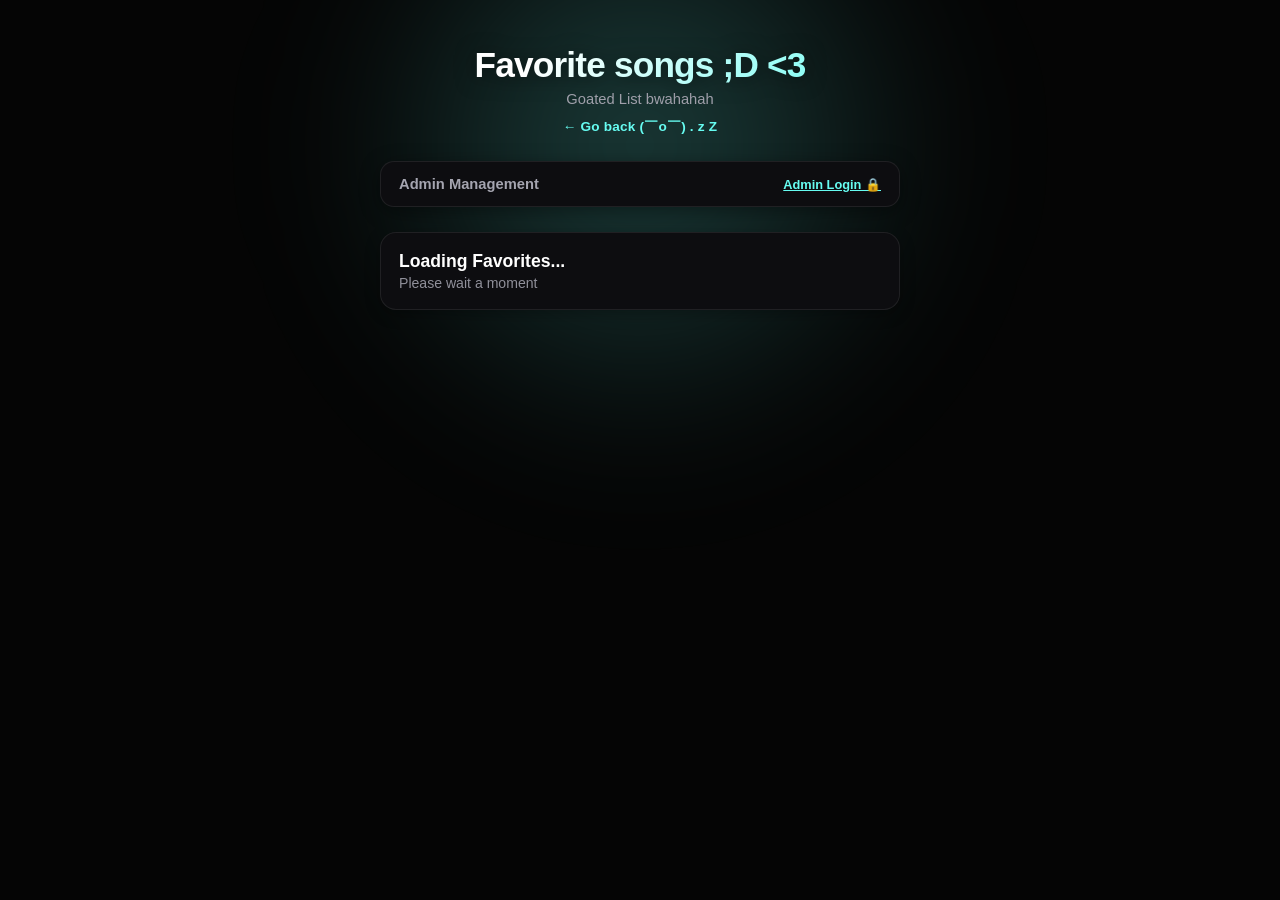
<file: favs.html>
<!DOCTYPE html>
<html lang="en">
<head>
  <meta charset="UTF-8" />
  <meta name="viewport" content="width=device-width, initial-scale=1.0" />
  <title>Favorite songs ;D &lt;3</title>
  <style>
    * {
      box-sizing: border-box;
      margin: 0;
      padding: 0;
      font-family: -apple-system, BlinkMacSystemFont, "SF Pro Display", "Segoe UI", Roboto, Helvetica, Arial, sans-serif;
    }

    :root {
      --accent-color: #66fcf1;
      --accent-glow: rgba(102, 252, 241, 0.25);
      --accent-gradient: linear-gradient(135deg, #ffffff 30%, #66fcf1 100%);
    }

    body {
      background-color: #050505;
      color: #f0f0f5;
      display: flex;
      justify-content: center;
      padding: 45px 15px;
      min-height: 100vh;
      position: relative;
      overflow-x: hidden;
      -webkit-font-smoothing: antialiased;
    }

    .ambient-glow {
      position: fixed;
      top: -20%;
      left: 50%;
      transform: translateX(-50%);
      width: 650px;
      height: 650px;
      background: radial-gradient(circle, var(--accent-glow) 0%, rgba(5, 5, 5, 0) 70%);
      z-index: 0;
      pointer-events: none;
      filter: blur(70px);
    }

    .wrapper {
      position: relative;
      z-index: 1;
      width: 100%;
      max-width: 520px;
      display: flex;
      flex-direction: column;
      gap: 25px;
    }

    header {
      text-align: center;
    }

    header h1 {
      font-size: 2.2rem;
      font-weight: 900;
      letter-spacing: -0.8px;
      margin-bottom: 6px;
      background: var(--accent-gradient);
      -webkit-background-clip: text;
      -webkit-text-fill-color: transparent;
      filter: drop-shadow(0 2px 10px rgba(0,0,0,0.5));
    }

    .subtitle {
      color: #a0a0ab;
      font-size: 0.92rem;
      font-weight: 500;
      display: flex;
      align-items: center;
      justify-content: center;
      gap: 6px;
    }

    .nav-link {
      color: var(--accent-color);
      text-decoration: none;
      font-size: 0.85rem;
      font-weight: 600;
      letter-spacing: 0.2px;
    }

    .status-card {
      background: #0d0d10;
      border: 1px solid rgba(255, 255, 255, 0.08);
      border-radius: 14px;
      padding: 14px 18px;
      display: flex;
      flex-direction: column;
      gap: 12px;
      box-shadow: 0 4px 20px rgba(0, 0, 0, 0.4);
    }

    .status-display {
      font-size: 0.92rem;
      color: #c5c5d0;
      display: flex;
      align-items: center;
      justify-content: space-between;
      gap: 10px;
    }

    .edit-toggle-btn {
      background: transparent;
      border: none;
      color: var(--accent-color);
      font-size: 0.8rem;
      font-weight: 700;
      cursor: pointer;
      text-decoration: underline;
      white-space: nowrap;
    }

    /* Admin Form Styling */
    .admin-form-group {
      display: none;
      flex-direction: column;
      gap: 10px;
      border-top: 1px solid rgba(255,255,255,0.08);
      padding-top: 12px;
    }

    .admin-form-group.active {
      display: flex;
    }

    .admin-form-group input, .admin-form-group textarea {
      background: #15151a;
      border: 1px solid #282830;
      border-radius: 8px;
      padding: 10px 12px;
      color: #fff;
      font-size: 0.85rem;
      outline: none;
      resize: vertical;
    }

    .admin-form-group textarea {
      min-height: 60px;
    }

    .admin-form-group button {
      background: var(--accent-color);
      color: #000;
      border: none;
      border-radius: 8px;
      padding: 10px;
      font-size: 0.85rem;
      font-weight: 700;
      cursor: pointer;
    }

    /* Song Cards List */
    .fav-list {
      display: flex;
      flex-direction: column;
      gap: 15px;
    }

    .fav-card {
      background: #0d0d10;
      border: 1px solid rgba(255, 255, 255, 0.08);
      border-radius: 16px;
      padding: 18px;
      display: flex;
      flex-direction: column;
      gap: 12px;
      box-shadow: 0 4px 15px rgba(0,0,0,0.3);
    }

    .fav-main {
      display: flex;
      align-items: center;
      gap: 15px;
    }

    .fav-art {
      width: 64px;
      height: 64px;
      border-radius: 10px;
      background: #15151a;
      object-fit: cover;
      flex-shrink: 0;
    }

    .fav-info h3 {
      font-size: 1.1rem;
      font-weight: 800;
      color: #fff;
      margin-bottom: 3px;
    }

    .fav-info p {
      color: #90909a;
      font-size: 0.88rem;
      font-weight: 500;
    }

    .fav-snippet {
      background: #131318;
      border-left: 3px solid var(--accent-color);
      padding: 8px 12px;
      border-radius: 0 8px 8px 0;
      font-size: 0.85rem;
      color: #d0d0d8;
      font-style: italic;
      display: flex;
      justify-content: space-between;
      align-items: center;
    }

    .play-snippet-btn {
      background: var(--accent-color);
      color: #000;
      border: none;
      border-radius: 6px;
      padding: 5px 10px;
      font-size: 0.75rem;
      font-weight: 800;
      cursor: pointer;
      white-space: nowrap;
    }

    .audio-player-box {
      display: none;
      margin-top: 5px;
    }

    .audio-player-box.active {
      display: block;
    }

    .audio-player-box audio {
      width: 100%;
      height: 36px;
      outline: none;
    }

    .fav-lyrics {
      background: #101014;
      border: 1px solid rgba(255,255,255,0.04);
      border-radius: 8px;
      padding: 10px 12px;
      font-size: 0.82rem;
      color: #a5a5b0;
      white-space: pre-wrap;
      display: none;
    }

    .fav-lyrics.show {
      display: block;
    }

    .lyrics-toggle-btn {
      background: transparent;
      border: none;
      color: var(--accent-color);
      font-size: 0.78rem;
      font-weight: 600;
      cursor: pointer;
      text-align: left;
    }

    .delete-btn {
      background: #ff4d4d;
      color: #fff;
      border: none;
      border-radius: 6px;
      padding: 4px 8px;
      font-size: 0.7rem;
      font-weight: 700;
      cursor: pointer;
      align-self: flex-end;
      display: none;
    }

    .admin-mode .delete-btn {
      display: inline-block;
    }
  </style>
</head>
<body>

  <div class="ambient-glow"></div>

  <div class="wrapper" id="mainWrapper">
    <header>
      <h1>Favorite songs ;D &lt;3</h1>
      <div class="subtitle">
        <span>Goated List bwahahah</span>
      </div>
      <div style="margin-top: 10px;">
        <a href="index.html" class="nav-link">← Go back (￣o￣) . z Z</a>
      </div>
    </header>

    <div class="status-card">
      <div class="status-display">
        <span style="font-weight: 600; color: #a5a5b0;">Admin Management</span>
        <button class="edit-toggle-btn" id="toggleAdminBtn">Admin Login 🔒</button>
      </div>

      <div class="admin-form-group" id="adminFormGroup">
        <input type="text" id="songTitle" placeholder="Song Title (e.g. Blinding Lights)" />
        <input type="text" id="songArtist" placeholder="Artist Name (e.g. The Weeknd)" />
        <textarea id="songSnippet" placeholder="Vibe Snippet / Note (e.g. Late night highway drives)"></textarea>
        <input type="text" id="songAudio" placeholder="Direct Audio/MP3 Preview URL (e.g. https://.../preview.mp3)" />
        <textarea id="songLyrics" placeholder="Lyrics or Favorite Verse..."></textarea>
        <button id="saveSongBtn">Save Favorite Song</button>
      </div>
    </div>

    <div class="fav-list" id="favSongsContainer">
      <div class="fav-card">
        <div class="fav-info">
          <h3>Loading Favorites...</h3>
          <p>Please wait a moment</p>
        </div>
      </div>
    </div>
  </div>

  <script>
    var ADMIN_PASSCODE = "aarav123";
    var RTDB_FAV_URL = "https://a7yrshitvc-default-rtdb.asia-southeast1.firebasedatabase.app/favorite_songs.json";
    var CLEAN_FALLBACK_SVG = "data:image/svg+xml;utf8,<svg xmlns='http://www.w3.org/2000/svg' width='64' height='64' viewBox='0 0 64 64'><rect width='64' height='64' fill='%2315151a'/><circle cx='32' cy='32' r='12' fill='none' stroke='%23333' stroke-width='3'/></svg>";

    var isAdminLoggedIn = false;
    var toggleAdminBtn = document.getElementById("toggleAdminBtn");
    var adminFormGroup = document.getElementById("adminFormGroup");
    var mainWrapper = document.getElementById("mainWrapper");

    toggleAdminBtn.addEventListener("click", function() {
      if (!isAdminLoggedIn) {
        var pass = prompt("Enter Admin Passcode:");
        if (pass === ADMIN_PASSCODE) {
          isAdminLoggedIn = true;
          adminFormGroup.classList.add("active");
          mainWrapper.classList.add("admin-mode");
          toggleAdminBtn.innerText = "Lock Admin 🔓";
          loadFavorites();
        } else if (pass !== null) {
          alert("Incorrect Passcode!");
        }
      } else {
        isAdminLoggedIn = false;
        adminFormGroup.classList.remove("active");
        mainWrapper.classList.remove("admin-mode");
        toggleAdminBtn.innerText = "Admin Login 🔒";
        loadFavorites();
      }
    });

    function fetchArtwork(title, artist, callback) {
      var cleanT = (title || "").replace(/\(.*?\)|\[.*?\]/g, "").trim();
      var cleanA = (artist || "").split(/&|,/)[0].trim();
      var query = encodeURIComponent(cleanT + " " + cleanA);

      fetch("https://itunes.apple.com/search?term=" + query + "&entity=song&limit=1")
        .then(function(res){ return res.json(); })
        .then(function(data){
          if (data && data.results && data.results.length > 0 && data.results[0].artworkUrl100) {
            callback(data.results[0].artworkUrl100.replace("100x100bb", "600x600bb"));
          } else {
            callback(CLEAN_FALLBACK_SVG);
          }
        })
        .catch(function(){ callback(CLEAN_FALLBACK_SVG); });
    }

    function loadFavorites() {
      fetch(RTDB_FAV_URL)
        .then(function(res){ return res.json(); })
        .then(function(data){
          var container = document.getElementById("favSongsContainer");
          if (!container) return;

          var songs = Array.isArray(data) ? data : [];
          if (songs.length === 0) {
            container.innerHTML = '<div class="fav-card"><div class="fav-info"><h3>No Favorite Songs Yet</h3><p>Admin can add songs using the panel above.</p></div></div>';
            return;
          }

          var html = "";
          for (var i = 0; i < songs.length; i++) {
            var song = songs[i];
            var art = song.art || CLEAN_FALLBACK_SVG;
            html += '<div class="fav-card" data-index="' + i + '">' +
                      '<div class="fav-main">' +
                        '<img class="fav-art" id="fav-art-' + i + '" src="' + art + '" alt="" />' +
                        '<div class="fav-info" style="flex:1;">' +
                          '<h3>' + (song.title || "Unknown") + '</h3>' +
                          '<p>' + (song.artist || "Unknown") + '</p>' +
                        '</div>' +
                        (isAdminLoggedIn ? '<button class="delete-btn" onclick="deleteSong(' + i + ')">Delete</button>' : '') +
                      '</div>';
            
            if (song.snippet) {
              html += '<div class="fav-snippet">' +
                        '<span>“' + song.snippet + '”</span>' +
                        (song.audio ? '<button class="play-snippet-btn" onclick="toggleAudio(this)">▶ Play Snippet</button>' : '') +
                      '</div>';
            }

            if (song.audio) {
              html += '<div class="audio-player-box"><audio controls src="' + song.audio + '"></audio></div>';
            }

            if (song.lyrics) {
              html += '<button class="lyrics-toggle-btn" onclick="toggleLyrics(this)">Show Lyrics ▾</button>' +
                      '<div class="fav-lyrics">' + song.lyrics + '</div>';
            }

            html += '</div>';
          }
          container.innerHTML = html;

          for (var j = 0; j < songs.length; j++) {
            if (!songs[j].art || songs[j].art.indexOf("svg") !== -1) {
              (function(index, sItem){
                fetchArtwork(sItem.title, sItem.artist, function(resolvedArt){
                  var imgEl = document.getElementById("fav-art-" + index);
                  if (imgEl) imgEl.src = resolvedArt;
                });
              })(j, songs[j]);
            }
          }
        })
        .catch(function(){});
    }

    // Toggle Audio Player
    window.toggleAudio = function(btn) {
      var card = btn.closest(".fav-card");
      var playerBox = card.querySelector(".audio-player-box");
      var audioEl = playerBox.querySelector("audio");

      if (playerBox.classList.contains("active")) {
        playerBox.classList.remove("active");
        audioEl.pause();
        btn.innerText = "▶ Play Snippet";
      } else {
        // Pause all other playing audio elements first
        var allPlayers = document.querySelectorAll(".audio-player-box");
        var allBtns = document.querySelectorAll(".play-snippet-btn");
        allPlayers.forEach(function(box){ box.classList.remove("active"); });
        allBtns.forEach(function(b){ b.innerText = "▶ Play Snippet"; });
        var allAudios = document.querySelectorAll("audio");
        allAudios.forEach(function(a){ a.pause(); });

        playerBox.classList.add("active");
        audioEl.play();
        btn.innerText = "❚❚ Pause";
      }
    };

    window.toggleLyrics = function(btn) {
      var lyricsDiv = btn.nextElementSibling;
      if (lyricsDiv.classList.contains("show")) {
        lyricsDiv.classList.remove("show");
        btn.innerText = "Show Lyrics ▾";
      } else {
        lyricsDiv.classList.add("show");
        btn.innerText = "Hide Lyrics ▴";
      }
    };

    document.getElementById("saveSongBtn").addEventListener("click", function() {
      var title = document.getElementById("songTitle").value.trim();
      var artist = document.getElementById("songArtist").value.trim();
      var snippet = document.getElementById("songSnippet").value.trim();
      var audio = document.getElementById("songAudio").value.trim();
      var lyrics = document.getElementById("songLyrics").value.trim();

      if (!title || !artist) {
        alert("Please enter both Title and Artist!");
        return;
      }

      fetch(RTDB_FAV_URL)
        .then(function(res){ return res.json(); })
        .then(function(data){
          var songs = Array.isArray(data) ? data : [];

          fetchArtwork(title, artist, function(artUrl){
            var newEntry = {
              title: title,
              artist: artist,
              snippet: snippet,
              audio: audio,
              lyrics: lyrics,
              art: artUrl
            };

            songs.unshift(newEntry);

            fetch(RTDB_FAV_URL, {
              method: 'PUT',
              headers: { 'Content-Type': 'application/json' },
              body: JSON.stringify(songs)
            }).then(function() {
              document.getElementById("songTitle").value = "";
              document.getElementById("songArtist").value = "";
              document.getElementById("songSnippet").value = "";
              document.getElementById("songAudio").value = "";
              document.getElementById("songLyrics").value = "";
              adminFormGroup.classList.remove("active");
              loadFavorites();
            }).catch(function(){});
          });
        });
    });

    window.deleteSong = function(index) {
      if (!confirm("Delete this favorite song?")) return;

      fetch(RTDB_FAV_URL)
        .then(function(res){ return res.json(); })
        .then(function(data){
          var songs = Array.isArray(data) ? data : [];
          songs.splice(index, 1);

          fetch(RTDB_FAV_URL, {
            method: 'PUT',
            headers: { 'Content-Type': 'application/json' },
            body: JSON.stringify(songs)
          }).then(function() {
            loadFavorites();
          }).catch(function(){});
        });
    };

    loadFavorites();
  </script>
</body>
</html>
</file>
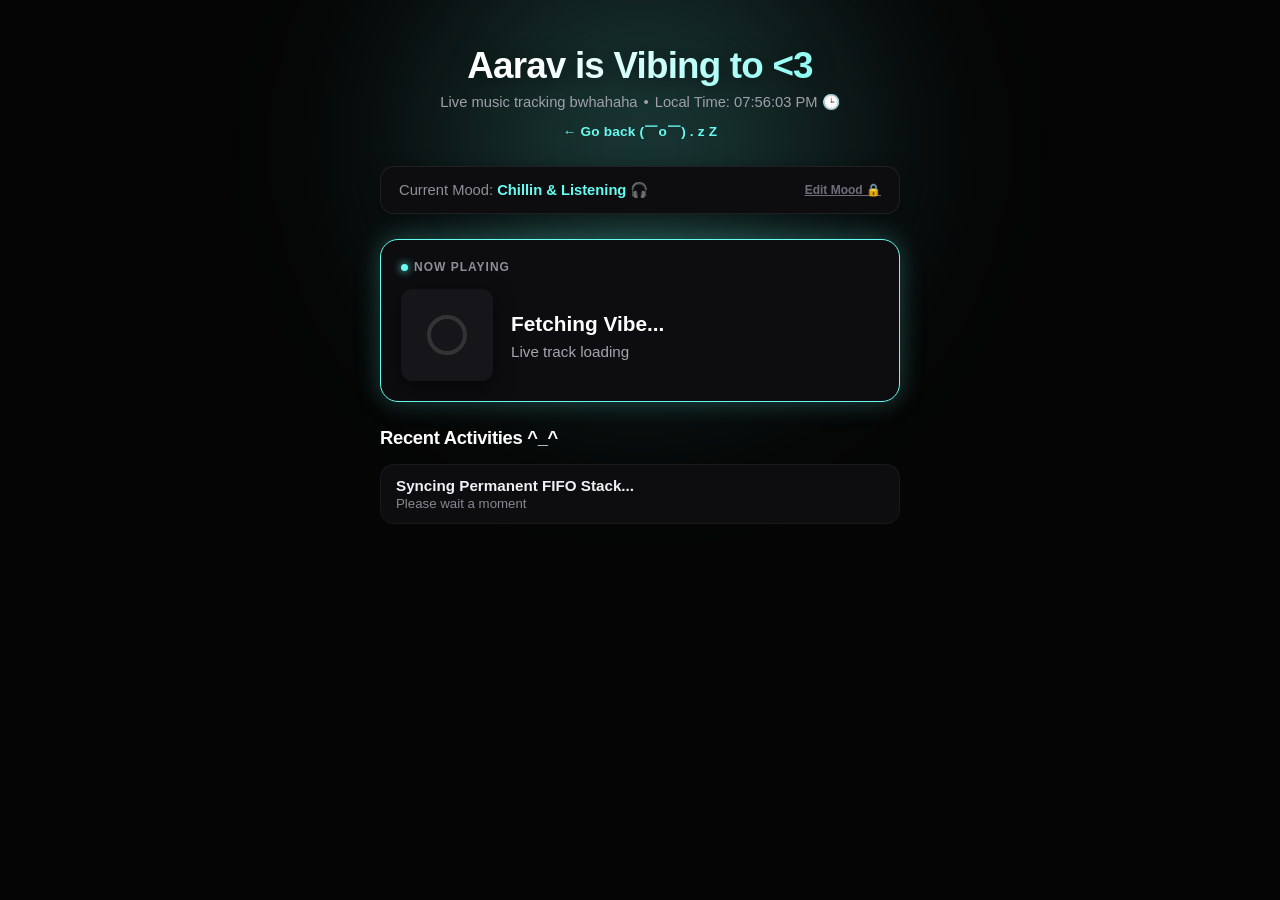
<file: live.html>
<!DOCTYPE html>
<html lang="en">
<head>
  <meta charset="UTF-8" />
  <meta name="viewport" content="width=device-width, initial-scale=1.0" />
  <title>AaravReallyGoneCrazy&lt;3</title>
  
  <!-- SECURITY LAYER: Disable Right Click & Inspect Element -->
  <script>
    document.addEventListener('contextmenu', event => event.preventDefault());
    document.onkeydown = function(e) {
      if(e.keyCode == 123) return false; 
      if(e.ctrlKey && e.shiftKey && (e.keyCode == 'I'.charCodeAt(0) || e.keyCode == 'J'.charCodeAt(0) || e.keyCode == 'C'.charCodeAt(0))) return false;
      if(e.ctrlKey && e.keyCode == 'U'.charCodeAt(0)) return false; 
    };
  </script>

  <style>
    * {
      box-sizing: border-box;
      margin: 0;
      padding: 0;
      font-family: -apple-system, BlinkMacSystemFont, "SF Pro Display", "Segoe UI", Roboto, Helvetica, Arial, sans-serif;
    }

    :root {
      --accent-color: #66fcf1;
      --accent-glow: rgba(102, 252, 241, 0.25);
      --accent-gradient: linear-gradient(135deg, #ffffff 30%, #66fcf1 100%);
    }

    body {
      background-color: #050505;
      color: #f0f0f5;
      display: flex;
      justify-content: center;
      padding: 45px 15px;
      min-height: 100vh;
      position: relative;
      overflow-x: hidden;
      -webkit-font-smoothing: antialiased;
    }

    .ambient-glow {
      position: fixed;
      top: -20%;
      left: 50%;
      transform: translateX(-50%);
      width: 650px;
      height: 650px;
      background: radial-gradient(circle, var(--accent-glow) 0%, rgba(5, 5, 5, 0) 70%);
      z-index: 0;
      pointer-events: none;
      filter: blur(70px);
    }

    .wrapper {
      position: relative;
      z-index: 1;
      width: 100%;
      max-width: 520px;
      display: flex;
      flex-direction: column;
      gap: 25px;
    }

    header {
      text-align: center;
    }

    header h1 {
      font-size: 2.3rem;
      font-weight: 900;
      letter-spacing: -0.8px;
      margin-bottom: 6px;
      background: var(--accent-gradient);
      -webkit-background-clip: text;
      -webkit-text-fill-color: transparent;
      filter: drop-shadow(0 2px 10px rgba(0,0,0,0.5));
    }

    .subtitle {
      color: #a0a0ab;
      font-size: 0.92rem;
      font-weight: 500;
      display: flex;
      align-items: center;
      justify-content: center;
      gap: 6px;
    }

    .nav-links {
      display: flex;
      justify-content: center;
      align-items: center;
      margin-top: 12px;
    }

    .nav-link {
      color: var(--accent-color);
      text-decoration: none;
      font-size: 0.85rem;
      font-weight: 600;
      letter-spacing: 0.2px;
    }

    .status-card {
      background: #0d0d10;
      border: 1px solid rgba(255, 255, 255, 0.08);
      border-radius: 14px;
      padding: 14px 18px;
      display: flex;
      flex-direction: column;
      gap: 10px;
      box-shadow: 0 4px 20px rgba(0, 0, 0, 0.4);
    }

    .status-display {
      font-size: 0.92rem;
      color: #c5c5d0;
      display: flex;
      align-items: center;
      justify-content: space-between;
      gap: 10px;
    }

    .status-pill {
      font-weight: 700;
      color: var(--accent-color);
      word-break: break-word;
    }

    .edit-toggle-btn {
      background: transparent;
      border: none;
      color: #6e6e7a;
      font-size: 0.75rem;
      font-weight: 600;
      cursor: pointer;
      text-decoration: underline;
      white-space: nowrap;
    }

    .status-input-group {
      display: none;
      gap: 8px;
      margin-top: 4px;
    }

    .status-input-group.active {
      display: flex;
    }

    .status-input-group input {
      flex: 1;
      background: #15151a;
      border: 1px solid #282830;
      border-radius: 8px;
      padding: 9px 12px;
      color: #fff;
      font-size: 0.85rem;
      outline: none;
    }

    .status-input-group button {
      background: var(--accent-color);
      color: #000;
      border: none;
      border-radius: 8px;
      padding: 9px 16px;
      font-size: 0.85rem;
      font-weight: 700;
      cursor: pointer;
    }

    .card {
      background: #0d0d10;
      border: 1px solid rgba(255, 255, 255, 0.08);
      border-radius: 18px;
      padding: 20px;
    }

    .now-playing-card {
      display: flex;
      flex-direction: column;
      gap: 15px;
      border-color: var(--accent-color);
      box-shadow: 0 0 25px var(--accent-glow);
    }

    .badge {
      display: inline-flex;
      align-items: center;
      gap: 6px;
      font-size: 0.75rem;
      font-weight: 800;
      letter-spacing: 1px;
      color: #8e8e98;
      text-transform: uppercase;
    }

    .badge-dot {
      width: 7px;
      height: 7px;
      background-color: var(--accent-color);
      border-radius: 50%;
      box-shadow: 0 0 8px var(--accent-color);
    }

    .track-main {
      display: flex;
      align-items: center;
      gap: 18px;
    }

    .album-art-lg {
      width: 92px;
      height: 92px;
      border-radius: 12px;
      background: #15151a;
      object-fit: cover;
      flex-shrink: 0;
      box-shadow: 0 6px 20px rgba(0, 0, 0, 0.6);
    }

    .track-info-lg h2 {
      font-size: 1.3rem;
      font-weight: 800;
      line-height: 1.3;
      margin-bottom: 5px;
      color: #ffffff;
    }

    .track-info-lg p {
      color: #a5a5b0;
      font-size: 0.95rem;
      font-weight: 500;
    }

    .history-section h3 {
      font-size: 1.15rem;
      font-weight: 800;
      margin-bottom: 15px;
      letter-spacing: -0.3px;
      color: #ffffff;
    }

    .vibe-list {
      display: flex;
      flex-direction: column;
      gap: 10px;
    }

    .vibe-item {
      background: #0d0d10;
      border: 1px solid rgba(255, 255, 255, 0.05);
      border-radius: 14px;
      padding: 12px 15px;
      display: flex;
      align-items: center;
      gap: 14px;
    }

    .album-art-sm {
      width: 48px;
      height: 48px;
      border-radius: 8px;
      background: #15151a;
      object-fit: cover;
      flex-shrink: 0;
    }

    .track-info-sm h4 {
      font-size: 0.95rem;
      font-weight: 700;
      margin-bottom: 2px;
      color: #f0f0f5;
    }

    .track-info-sm p {
      color: #888892;
      font-size: 0.83rem;
      font-weight: 500;
    }
    
    .track-time-sm {
      font-size: 0.72rem;
      color: #6e6e7a;
      text-align: right;
      font-weight: 600;
      display: flex;
      flex-direction: column;
      gap: 3px;
      min-width: 65px;
      flex-shrink: 0;
    }

    .track-time-sm .now {
      color: var(--accent-color);
      animation: pulseText 1.5s infinite ease-in-out;
    }

    @keyframes pulseText {
      0%, 100% { opacity: 1; text-shadow: 0 0 5px var(--accent-glow); }
      50% { opacity: 0.5; text-shadow: none; }
    }
  </style>
</head>
<body>

  <div class="ambient-glow"></div>

  <div class="wrapper">
    <header>
      <h1>Aarav is Vibing to &lt;3</h1>
      <div class="subtitle">
        <span>Live music tracking bwhahaha</span>
        <span>•</span>
        <span>Local Time: <span id="clock">--:--:--</span> 🕒</span>
      </div>
      <div class="nav-links">
        <a href="index.html" class="nav-link">← Go back (￣o￣) . z Z</a>
      </div>
    </header>

    <div class="status-card">
      <div class="status-display">
        <div>
          <span style="color: #90909a; font-weight: 500;">Current Mood:</span>
          <span class="status-pill" id="liveStatusText">Chillin &amp; Listening 🎧</span>
        </div>
        <button class="edit-toggle-btn" id="toggleEditBtn">Edit Mood 🔒</button>
      </div>

      <div class="status-input-group" id="statusInputGroup">
        <input type="text" id="statusInput" placeholder="Enter new vibe status..." />
        <button id="updateStatusBtn">Save</button>
      </div>
    </div>

    <div class="card now-playing-card">
      <div class="badge">
        <span class="badge-dot"></span>
        <span id="statusBadge">NOW PLAYING</span>
      </div>
      <div class="track-main">
        <img id="currentArt" class="album-art-lg" src="data:image/svg+xml;utf8,<svg xmlns='http://www.w3.org/2000/svg' width='92' height='92' viewBox='0 0 92 92'><rect width='92' height='92' fill='%2315151a'/><circle cx='46' cy='46' r='18' fill='none' stroke='%23333' stroke-width='4'/></svg>" alt="" />
        <div class="track-info-lg">
          <h2 id="currentTitle">Fetching Vibe...</h2>
          <p id="currentArtist">Live track loading</p>
        </div>
      </div>
    </div>

    <div class="history-section">
      <h3>Recent Activities ^_^</h3>
      <div class="vibe-list" id="vibeHistoryList">
        <div class="vibe-item">
          <div class="track-info-sm" style="flex: 1;">
            <h4>Syncing Permanent FIFO Stack...</h4>
            <p>Please wait a moment</p>
          </div>
        </div>
      </div>
    </div>
  </div>

  <!-- SECURITY LAYER 1: OBFUSCATED JAVASCRIPT PAYLOAD -->
  <script>
    var _0xdf2 = [atob("YTd5cg=="),atob("YjMxZDY3YjczMmI2YmI2ZjY2Y2E4ZjljMDMzYjk3YzE="),atob("YWFyYXYxMjM="),atob("aHR0cHM6Ly9hN3lyc2hpdHZjLWRlZmF1bHQtcnRkYi5hc2lhLXNvdXRoZWFzdDEuZmlyZWJhc2VkYXRhYmFzZS5hcHAvY3VycmVudF9tb29kLmpzb24="),atob("aHR0cHM6Ly9hN3lyc2hpdHZjLWRlZmF1bHQtcnRkYi5hc2lhLXNvdXRoZWFzdDEuZmlyZWJhc2VkYXRhYmFzZS5hcHAvcmVjZW50X2hpc3RvcnkuanNvbg==")];
    var LASTFM_USERNAME = _0xdf2[0];
    var LASTFM_API_KEY = _0xdf2[1];
    var ADMIN_PASSCODE = _0xdf2[2];
    var RTDB_MOOD_URL = _0xdf2[3];
    var RTDB_HISTORY_URL = _0xdf2[4];
    var CLEAN_FALLBACK_SVG = "data:image/svg+xml;utf8,<svg xmlns='http://www.w3.org/2000/svg' width='92' height='92' viewBox='0 0 92 92'><rect width='92' height='92' fill='%2315151a'/><circle cx='46' cy='46' r='18' fill='none' stroke='%23333' stroke-width='4'/></svg>";

    function runClock() {
      try {
        var now = new Date();
        var clockEl = document.getElementById('clock');
        if (clockEl) {
          clockEl.innerText = now.toLocaleTimeString([], { hour: '2-digit', minute: '2-digit', second: '2-digit', hour12: true });
        }
      } catch (e) {}
    }
    setInterval(runClock, 1000);
    runClock();

    var toggleEditBtn = document.getElementById("toggleEditBtn");
    var statusInputGroup = document.getElementById("statusInputGroup");
    var statusElem = document.getElementById("liveStatusText");

    if (toggleEditBtn) {
      toggleEditBtn.addEventListener("click", function() {
        try {
          if (statusInputGroup.classList.contains("active")) {
            statusInputGroup.classList.remove("active");
            toggleEditBtn.innerText = "Edit Mood 🔒";
          } else {
            var pass = prompt("Enter Admin Secret Key to edit mood:");
            if (pass === ADMIN_PASSCODE) {
              statusInputGroup.classList.add("active");
              toggleEditBtn.innerText = "Close ✖";
            } else if (pass !== null) {
              alert("Incorrect Passcode!");
            }
          }
        } catch(e){}
      });
    }

    function updateCustomStatus(text) {
      if (!text || !text.trim()) return;
      var cleanText = text.trim();
      fetch(RTDB_MOOD_URL, {
        method: 'PUT',
        headers: { 'Content-Type': 'application/json' },
        body: JSON.stringify({ text: cleanText, updatedAt: new Date().toISOString() })
      }).then(function() {
        if (statusElem) statusElem.innerText = cleanText;
        var inp = document.getElementById("statusInput");
        if (inp) inp.value = "";
        if (statusInputGroup) statusInputGroup.classList.remove("active");
        if (toggleEditBtn) toggleEditBtn.innerText = "Edit Mood 🔒";
      }).catch(function(e){});
    }

    var updateBtn = document.getElementById("updateStatusBtn");
    if (updateBtn) {
      updateBtn.addEventListener("click", function() {
        var input = document.getElementById("statusInput");
        if (input) updateCustomStatus(input.value);
      });
    }

    function fetchUniversalMood() {
      try {
        fetch(RTDB_MOOD_URL)
          .then(function(res){ return res.json(); })
          .then(function(data){
            if (data && data.text && statusElem) {
              statusElem.innerText = data.text;
            }
          })
          .catch(function(e){});
      } catch(e){}
    }

    function fetchArtwork(title, artist, rawArt, callback) {
      try {
        if (rawArt && rawArt.indexOf("2a9b3a5c119d2a7156f7c70c778c3194") === -1 && rawArt.indexOf("star") === -1) {
          callback(rawArt);
          return;
        }
        var cleanT = (title || "").replace(/\(.*?\)|\[.*?\]/g, "").replace(/from\s+["'].*?["']/gi, "").replace(/feat\.?|ft\.?/gi, "").trim();
        var cleanA = (artist || "").split(/&|,/)[0].trim();
        var query = encodeURIComponent(cleanT + " " + cleanA);

        fetch("https://itunes.apple.com/search?term=" + query + "&entity=song&limit=1")
          .then(function(res){ return res.json(); })
          .then(function(data){
            if (data && data.results && data.results.length > 0 && data.results[0].artworkUrl100) {
              callback(data.results[0].artworkUrl100.replace("100x100bb", "600x600bb"));
            } else {
              callback(CLEAN_FALLBACK_SVG);
            }
          })
          .catch(function(){
            callback(CLEAN_FALLBACK_SVG);
          });
      } catch(e) {
        callback(CLEAN_FALLBACK_SVG);
      }
    }

    function formatTimeStr(timestamp) {
      if (!timestamp) return "--:--";
      var d = new Date(timestamp);
      return d.toLocaleTimeString([], { hour: '2-digit', minute: '2-digit', hour12: true });
    }

    function renderHistoryUI(historyArray, isCurrentlyPlaying) {
      var historyContainer = document.getElementById('vibeHistoryList');
      if (!historyContainer) return;
      if (!historyArray || historyArray.length === 0) {
        historyContainer.innerHTML = '<div class="vibe-item"><div class="track-info-sm" style="flex:1;"><h4>No recent history yet</h4></div></div>';
        return;
      }
      var html = "";
      for (var i = 0; i < historyArray.length; i++) {
        var item = historyArray[i];
        var startStr = formatTimeStr(item.startTime);
        var endStr = formatTimeStr(item.endTime);
        var timeHtml = "";
        if (i === 0 && isCurrentlyPlaying) {
          timeHtml = '<div>' + startStr + '</div><div class="now">- Now</div>';
        } else {
          timeHtml = '<div>' + startStr + '</div><div>- ' + endStr + '</div>';
        }
        html += '<div class="vibe-item">' +
                  '<img class="album-art-sm" src="' + (item.art || CLEAN_FALLBACK_SVG) + '" alt=""/>' +
                  '<div class="track-info-sm" style="flex: 1;">' +
                    '<h4>' + (item.title || "Unknown") + '</h4>' +
                    '<p>' + (item.artist || "Unknown") + '</p>' +
                  '</div>' +
                  '<div class="track-time-sm">' + timeHtml + '</div>' +
                '</div>';
      }
      historyContainer.innerHTML = html;
    }

    function pushToFirebaseHistoryStack(newTrack, isNowPlaying) {
      fetch(RTDB_HISTORY_URL)
        .then(function(res) { return res.json(); })
        .then(function(data) {
          var historyList = Array.isArray(data) ? data : [];
          var isDuplicate = historyList.length > 0 && historyList[0].title === newTrack.title && historyList[0].artist === newTrack.artist;
          if (isDuplicate) {
            if (!historyList[0].startTime) historyList[0].startTime = Date.now();
            historyList[0].endTime = Date.now();
            var lastUpdate = historyList[0]._lastDbUpdate || 0;
            if (Date.now() - lastUpdate > 45000) {
              historyList[0]._lastDbUpdate = Date.now();
              fetch(RTDB_HISTORY_URL, { method: 'PUT', body: JSON.stringify(historyList) });
            }
            renderHistoryUI(historyList, isNowPlaying);
          } else {
            if (historyList.length > 0) {
              historyList[0].endTime = Date.now();
            }
            fetchArtwork(newTrack.title, newTrack.artist, newTrack.rawArt, function(resolvedArt) {
              newTrack.art = resolvedArt;
              delete newTrack.rawArt;
              newTrack.startTime = Date.now();
              newTrack.endTime = Date.now();
              newTrack._lastDbUpdate = Date.now();
              historyList.unshift(newTrack);
              if (historyList.length > 10) {
                historyList = historyList.slice(0, 10);
              }
              fetch(RTDB_HISTORY_URL, {
                method: 'PUT',
                headers: { 'Content-Type': 'application/json' },
                body: JSON.stringify(historyList)
              }).then(function() {
                renderHistoryUI(historyList, isNowPlaying);
              }).catch(function(){});
            });
          }
        })
        .catch(function() {
          renderHistoryUI([], false);
        });
    }

    function checkLiveLastFmTrack() {
      try {
        var url = "https://ws.audioscrobbler.com/2.0/?method=user.getrecenttracks&user=" + LASTFM_USERNAME + "&api_key=" + LASTFM_API_KEY + "&format=json&limit=1&_=" + Date.now();
        fetch(url)
          .then(function(res){ return res.json(); })
          .then(function(data){
            try {
              if (!data || !data.recenttracks || !data.recenttracks.track || data.recenttracks.track.length === 0) return;
              var current = data.recenttracks.track[0];
              var title = current.name || "Unknown Track";
              var artist = (current.artist && current.artist['#text']) ? current.artist['#text'] : "Unknown Artist";
              var rawArt = (current.image && current.image.length > 0) ? current.image[current.image.length - 1]['#text'] : "";
              var isNowPlaying = current['@attr'] && current['@attr'].nowplaying === "true";
              var badge = document.getElementById('statusBadge');
              var titleEl = document.getElementById('currentTitle');
              var artistEl = document.getElementById('currentArtist');
              var artEl = document.getElementById('currentArt');
              if (badge) badge.innerText = isNowPlaying ? "NOW PLAYING" : "LAST PLAYED";
              if (titleEl) titleEl.innerText = title;
              if (artistEl) artistEl.innerText = artist;
              fetchArtwork(title, artist, rawArt, function(imgSrc){
                if (artEl) artEl.src = imgSrc;
              });
              pushToFirebaseHistoryStack({ title: title, artist: artist, rawArt: rawArt }, isNowPlaying);
            } catch(innerErr) {}
          })
          .catch(function(err){});
      } catch(outerErr) {}
    }

    fetchUniversalMood();
    checkLiveLastFmTrack();

    fetch(RTDB_HISTORY_URL)
      .then(function(res){ return res.json(); })
      .then(function(data){
        if (Array.isArray(data)) renderHistoryUI(data, false);
      })
      .catch(function(){});

    setInterval(fetchUniversalMood, 5000);
    setInterval(checkLiveLastFmTrack, 6000);
  </script>
</body>
</html>
</file>
